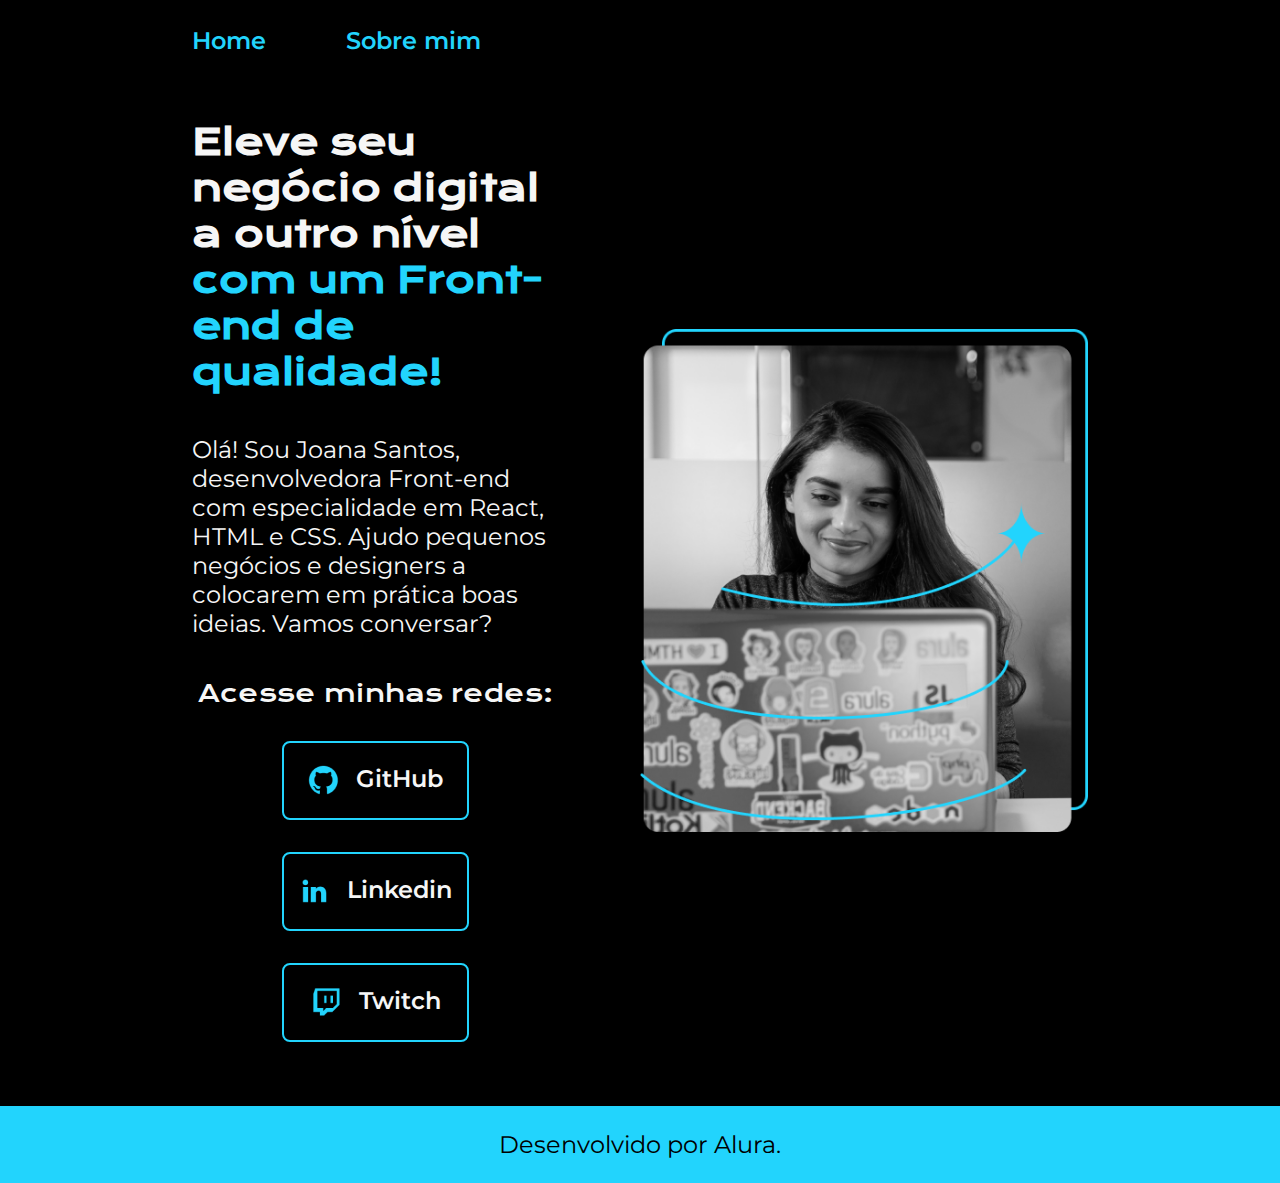
<file: index.html>
<!DOCTYPE html>
<html lang="pt-br">

<head>
    <meta charset="UTF-8">
    <meta name="viewport" content="width=device-width, initial-scale=1.0">
    <title>Portfolio</title>
    <link rel="stylesheet" href="./styles/style.css">
</head>

<body>
    <header class="cabecalho">
        <nav class="cabecalho__menu">
            <a class="cabecalho__menu__link" href="index.html">Home</a>
            <a class="cabecalho__menu__link" href="about.html">Sobre mim</a>
        </nav>
    </header>
    <main class="apresentacao">
        <section class="apresentacao__conteudo">
            <h1 class="apresentacao__conteudo__titulo">Eleve seu negócio digital a outro nível <strong class="titulo-destaque">com um Front-end de qualidade!</strong></h1>
            <p class="apresentacao__conteudo__texto">Olá! Sou Joana Santos, desenvolvedora Front-end com especialidade em React, HTML e CSS. Ajudo pequenos negócios e designers a colocarem em prática boas ideias. Vamos conversar?</p>
            <div class="apresentacao__links">
                <h2 class="apresentacao__links__subtitulo">Acesse minhas redes:</h2>
                <a class="apresentacao__links__navegacao" href="https://github.com/ivieira">
                    <img src="./assets/github.png">
                    GitHub
                </a>
                <a class="apresentacao__links__navegacao" href="https://github.com/ivieira">
                    <img src="./assets/linkedin.png">
                    Linkedin
                </a>
                <a class="apresentacao__links__navegacao" href="https://github.com/ivieira">
                    <img src="./assets/twitch.png">
                    Twitch
                </a>
            </div>
        </section>
        <img class="apresentacao__imagem" src="./assets/imagem.png" alt="Foto da Joana Santos programando">
    </main>
    <footer class="rodape">
        Desenvolvido por Alura.
    </footer>
</body>

</html>
</file>
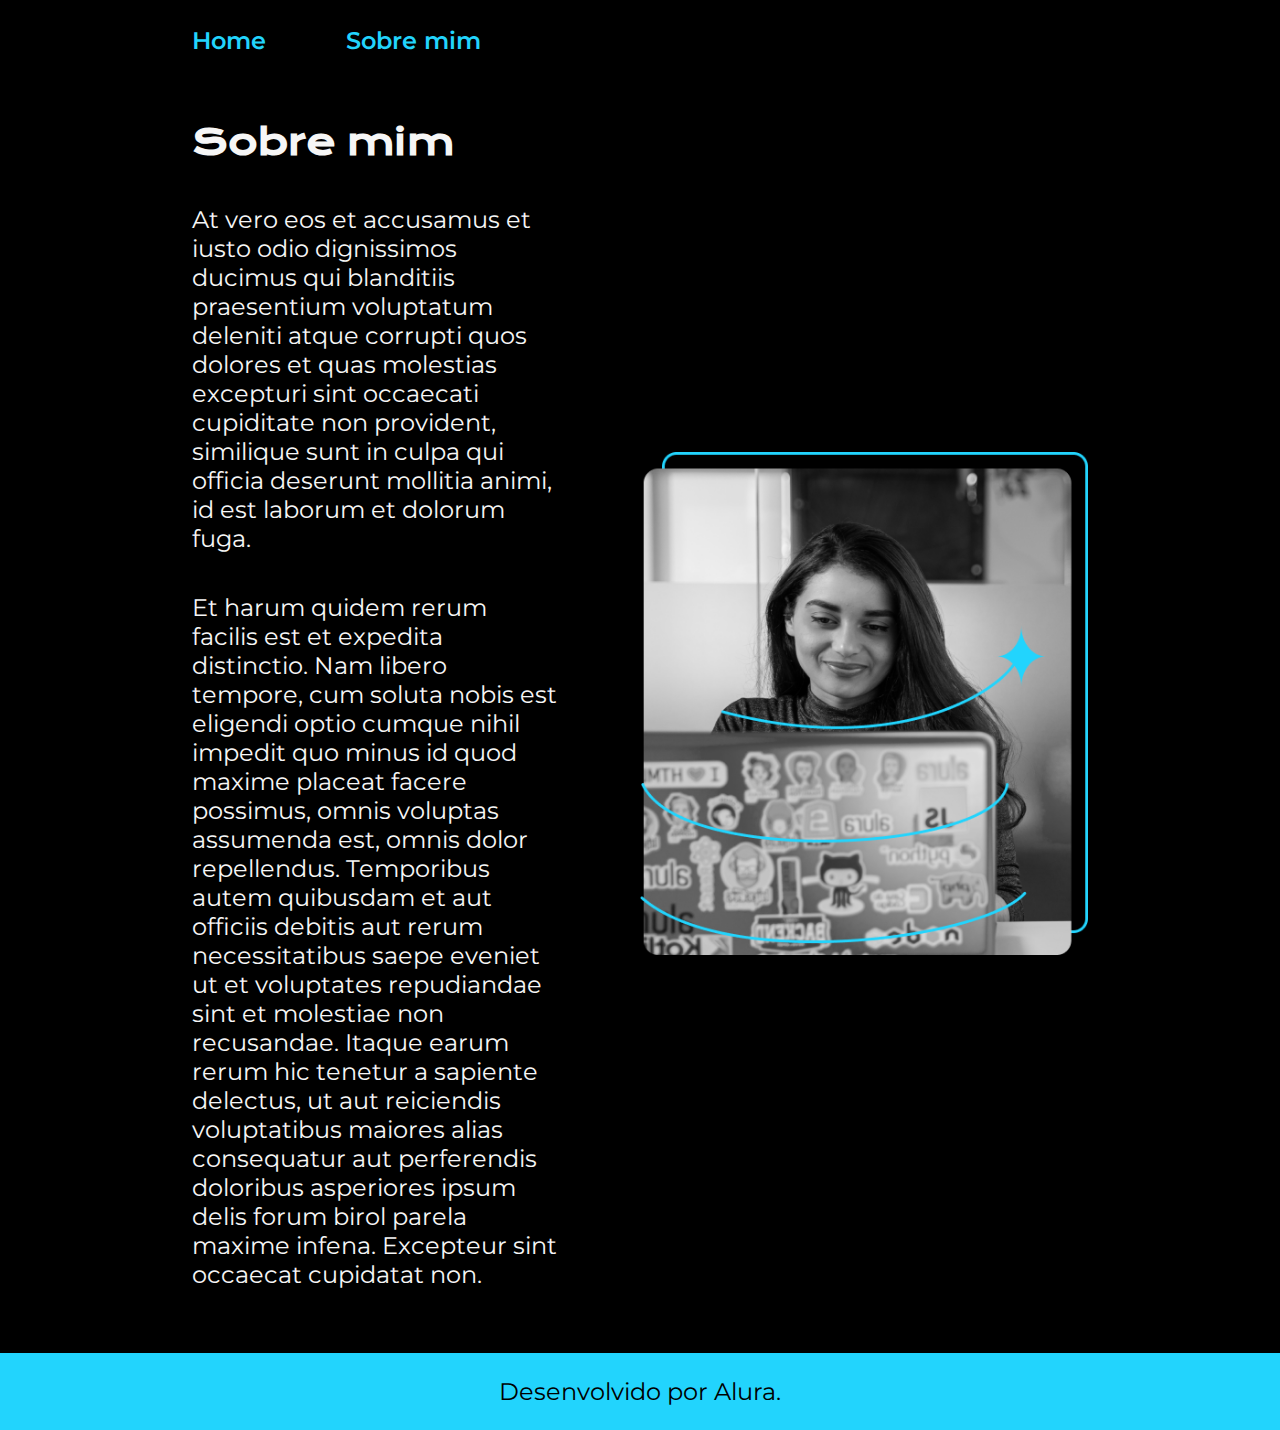
<file: about.html>
<!DOCTYPE html>
<html lang="en">
<head>
    <meta charset="UTF-8">
    <meta name="viewport" content="width=device-width, initial-scale=1.0">
    <title>Sobre mim</title>
    <link rel="stylesheet" href="./styles/style.css">
</head>
<body>
    <header class="cabecalho">
        <nav class="cabecalho__menu">
            <a class="cabecalho__menu__link" href="index.html">Home</a>
            <a class="cabecalho__menu__link" href="about.html">Sobre mim</a>
        </nav>
    </header>
    <main class="apresentacao">
        <section class="apresentacao__conteudo">
            <h1 class="apresentacao__conteudo__titulo">Sobre mim</h1>
            <p class="apresentacao__conteudo__texto">At vero eos et accusamus et iusto odio dignissimos ducimus qui blanditiis praesentium voluptatum deleniti atque corrupti quos dolores et quas molestias excepturi sint occaecati cupiditate non provident, similique sunt in culpa qui officia deserunt mollitia animi, id est laborum et dolorum fuga.</p>
            <p class="apresentacao__conteudo__texto">Et harum quidem rerum facilis est et expedita distinctio. Nam libero tempore, cum soluta nobis est eligendi optio cumque nihil impedit quo minus id quod maxime placeat facere possimus, omnis voluptas assumenda est, omnis dolor repellendus. Temporibus autem quibusdam et aut officiis debitis aut rerum necessitatibus saepe eveniet ut et voluptates repudiandae sint et molestiae non recusandae. Itaque earum rerum hic tenetur a sapiente delectus, ut aut reiciendis voluptatibus maiores alias consequatur aut perferendis doloribus asperiores ipsum delis forum birol parela maxime infena. Excepteur sint occaecat cupidatat non.</p>
        </section>
        <img class="apresentacao__imagem" src="./assets/imagem.png" alt="Foto da Joana Santos programando">
    </main>
    <footer class="rodape">
        Desenvolvido por Alura.
    </footer>
</body>
</html>
</file>
<file: styles/style.css>
@import url('https://fonts.googleapis.com/css2?family=Krona+One&family=Montserrat:wght@400;600&display=swap');

:root {
    --cor-primaria: #000000;
    --cor-secundaria: #f6f6f6;
    --cor-terciaria: #22d4fd;
    --cor-hover: #272727;

    --fonte-primaria: 'Krona One', sans-serif;
    --fonte-secundaria: 'Montserrat', sans-serif;
}
* {
    margin: 0;
    padding: 0;
}
body {
    box-sizing: border-box;
    background-color: var(--cor-primaria);
    color: var(--cor-secundaria);
}
.cabecalho {
    padding: 2% 0 0 15%;
}
.cabecalho__menu {
    display: flex;
    gap: 80px;
}
.cabecalho__menu__link {
    font-family: var(--fonte-secundaria);
    font-size: 1.5rem;
    font-weight: 600;
    color: var(--cor-terciaria);
    text-decoration: none;
}
.apresentacao {
    padding: 5% 15%;
    display: flex;
    align-items: center;
    justify-content: space-between;
    gap: 82px;
}
.apresentacao__conteudo {
    width: 50%;
    display: flex;
    flex-direction: column;
    gap: 40px;
}
.apresentacao__conteudo__titulo {
    font-size: 2.25rem;
    font-family: var(--fonte-primaria);
}
.titulo-destaque {
    color: var(--cor-terciaria);
}

.apresentacao__conteudo__texto {
    font-size: 1.5rem;
    font-family: var(--fonte-secundaria);
}
.apresentacao__links {
    display: flex;
    flex-direction: column;
    justify-content: space-between;
    align-items: center;
    gap: 32px;
}
.apresentacao__links__subtitulo {
    font-family: var(--fonte-primaria);
    font-weight: 400;
    font-size: 1.5rem;
}
.apresentacao__links__navegacao {
    display: flex;
    justify-content: center;
    gap: 16px;
    border: 2px solid var(--cor-terciaria);
    width: 50%;
    text-align: center;
    border-radius: 8px;
    font-size: 1.5rem;
    font-weight: 600;
    padding: 21.5px 0;
    text-decoration: none;
    color: var(--cor-secundaria);
    font-family: var(--fonte-secundaria);
}
.apresentacao__links__link:hover {
    background-color: var(--cor-hover);
}
.apresentacao__imagem {
    width: 50%;
}
.rodape {
    color: var(--cor-primaria);
    background-color: var(--cor-terciaria);
    padding: 24px;
    text-align: center;
    font-family: var(--fonte-secundaria);
    font-size: 1.5rem;
    font-weight: 400;
}
/* break points */
@media (max-width: 1200px) {
    .cabecalho {
        padding: 10%;
    }
    .cabecalho__menu {
        justify-content: center;
    }
    .apresentacao {
        flex-direction: column-reverse;
        padding: 5%;
    }
    .apresentacao__conteudo {
        width: auto;
    }
}
</file>
